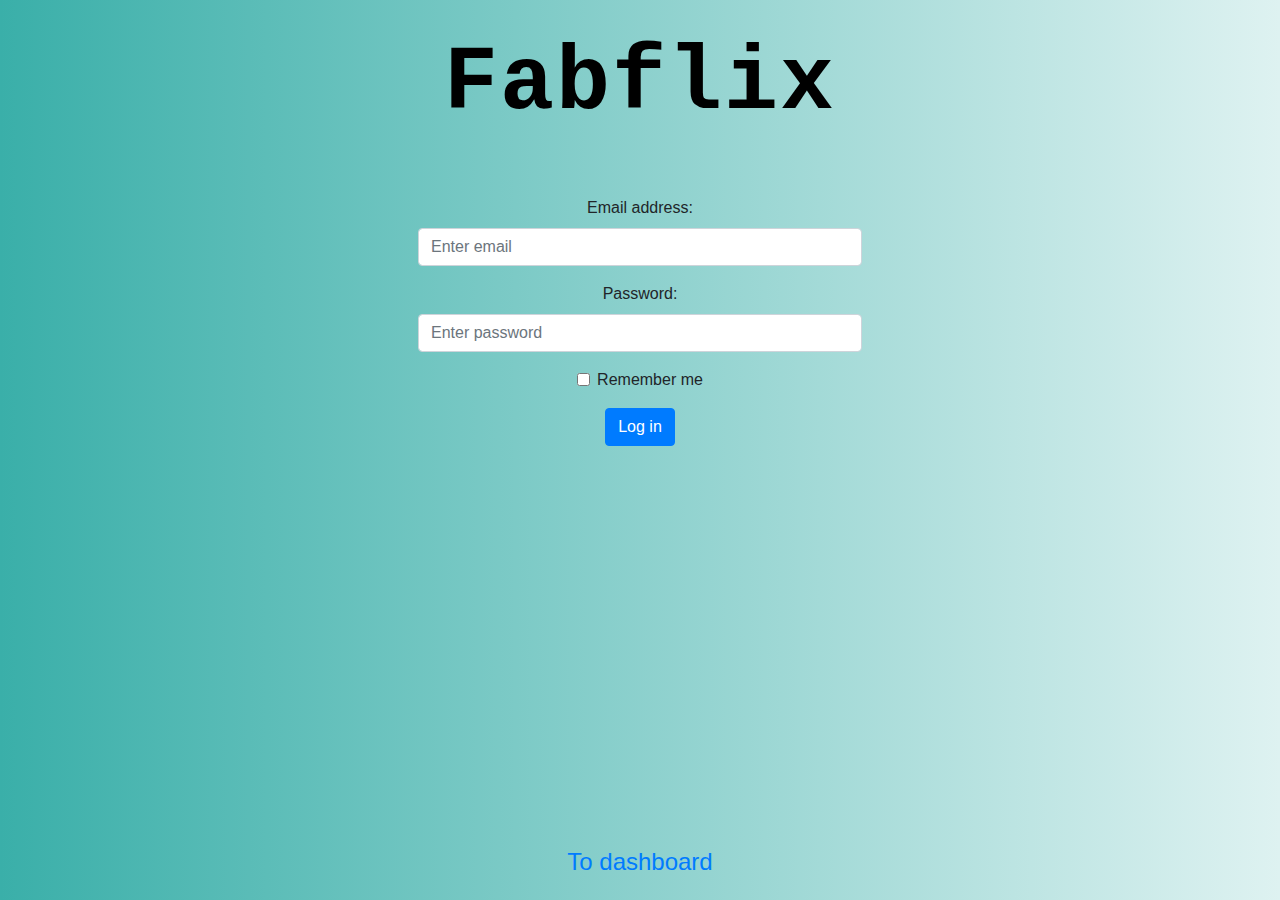
<file: WebContent/index.html>
<!DOCTYPE html>
<html lang="en">
    <head>
        <meta charset="UTF-8">
        <meta name="viewport" content="width=device-width, initial-scale=1">
        <link rel="stylesheet" type="text/css" href="css_files/index.css">
        <link rel="stylesheet" href="https://maxcdn.bootstrapcdn.com/bootstrap/4.4.1/css/bootstrap.min.css">
        <script src='https://www.google.com/recaptcha/api.js'></script>
        <title>Login Page</title>
    </head>

    <body>
        <div>
            <h2 id="title">Fabflix</h2>
            <!--p>Check the 20 most popular <a href="movieList.html">Movies</a></p-->
            <div class="container">
                <form id="login_form" action="/" method="post">
                    <div class="form-group">
                        <label for="email">Email address:</label>
                        <input type="email" class="form-control" placeholder="Enter email" id="email" name="username" required>
                    </div>
                    <div class="form-group">
                        <label for="pwd">Password:</label>
                        <input type="password" class="form-control" placeholder="Enter password" id="pwd" name="password" required>
                    </div>
                    <div class="form-group form-check">
                        <label class="form-check-label">
                            <input class="form-check-input" type="checkbox"> Remember me
                        </label>
                    </div>
                    <div class="form-group g-recaptcha" data-sitekey="6LcoEPYUAAAAAC5ED4EeV_aUh-Jjg2ShIGGkJtS9"></div>
                    <button type="submit" class="btn btn-primary">Log in</button>
                </form>
                <div id="login_error_message"></div>
            </div>
        </div>
        <footer>
            <a href="/fabflix/_dashboard.html">To dashboard</a>
        </footer>
    </body>
    <script src="https://ajax.googleapis.com/ajax/libs/jquery/3.2.1/jquery.min.js"></script>
    <script src="js_files/index.js"></script>
</html>
</file>
<file: WebContent/css_files/index.css>
body{
    background-image: linear-gradient(to right, #3aafa9, #def2f1);
}

#title {
    padding-top: 30px;
    color: black;
    font-family: Courier;
    letter-spacing: 2px;
    font-weight: bold;
    font-size: 90px;
    padding-bottom: 50px;
}

#login_error_message{
    padding-top: 30px;
    color: red;
}

p {
    color: darkslategrey;
    font-size: 22px;
    font-family: Georgia, serif;
}

div{
    text-align: center;
}

.form-group{
    margin: auto;
    width: 40%;
}


footer{
    position: absolute;
    bottom: 20px;
    width: 100%;
    text-align: center;
}

a{
    font-size: 1.5rem;
}

.g-recaptcha {
    margin: 0 auto;
    width: 304px;
}
</file>
